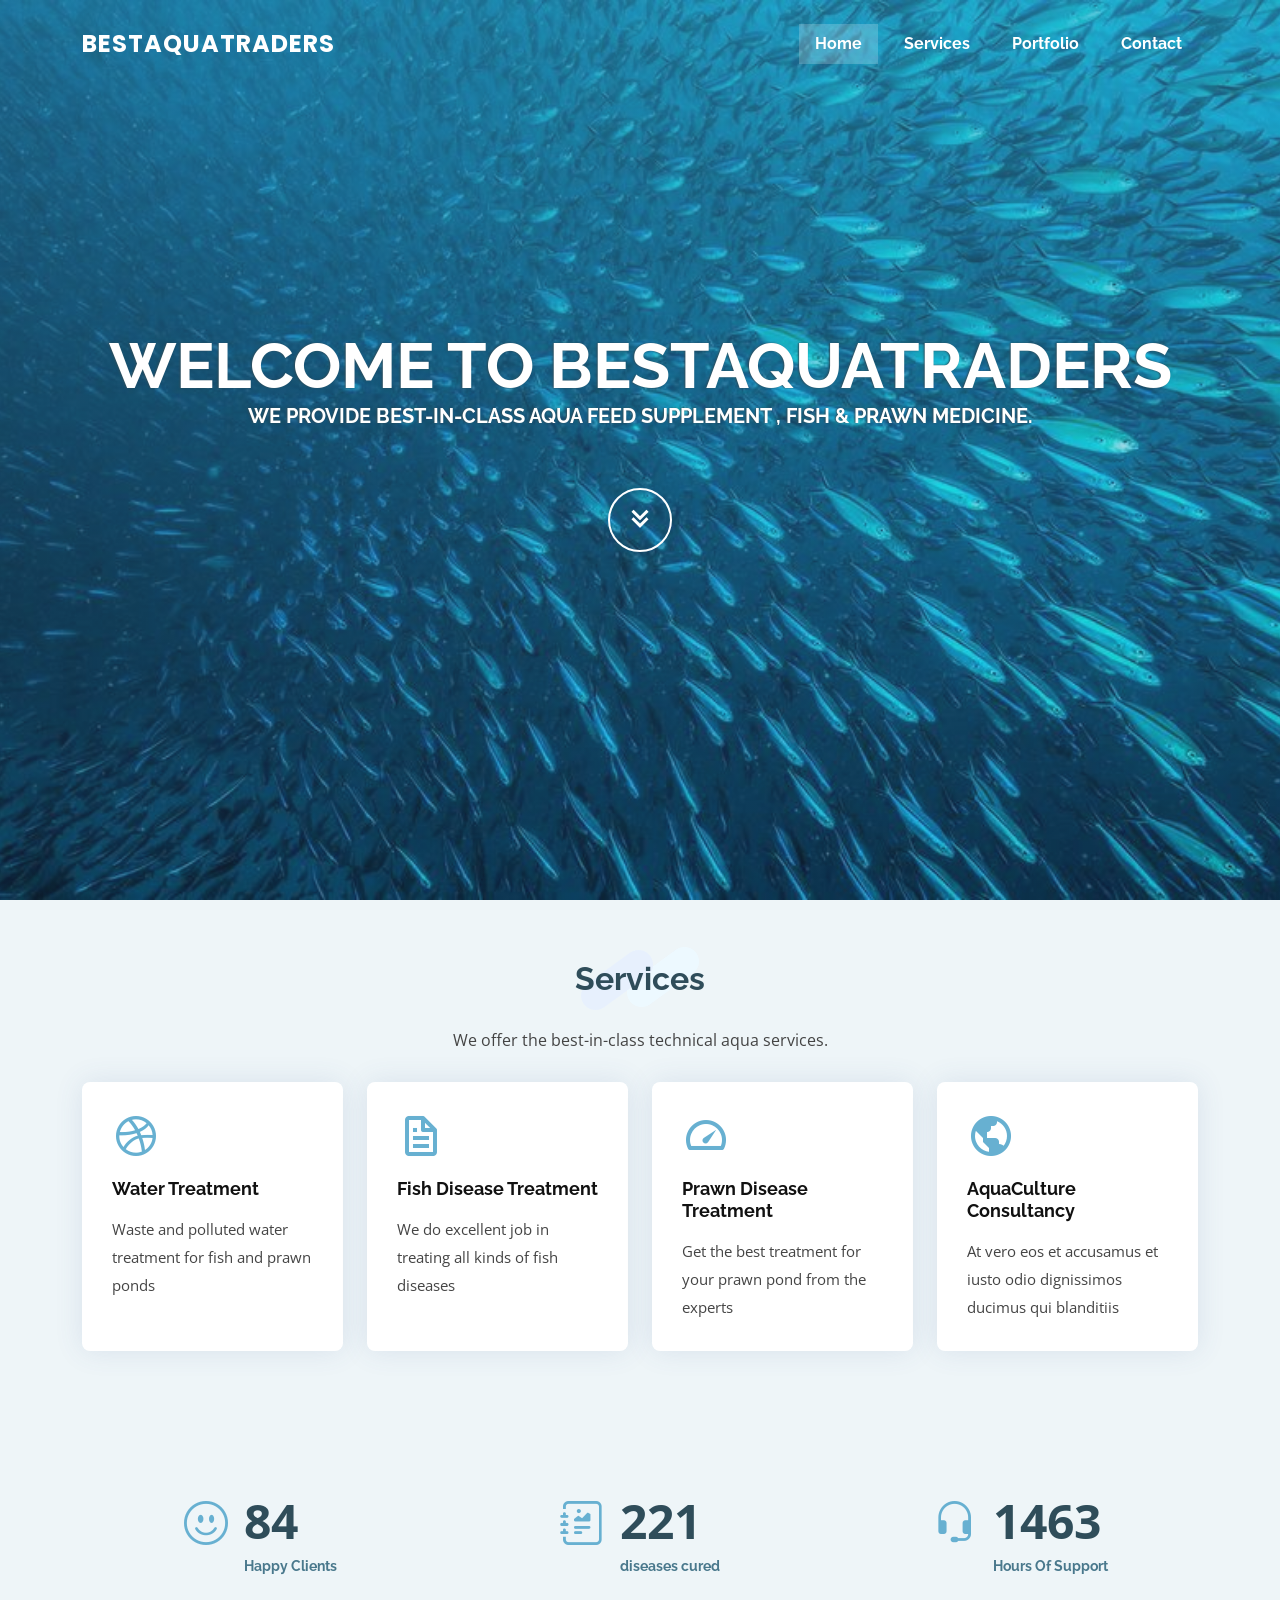
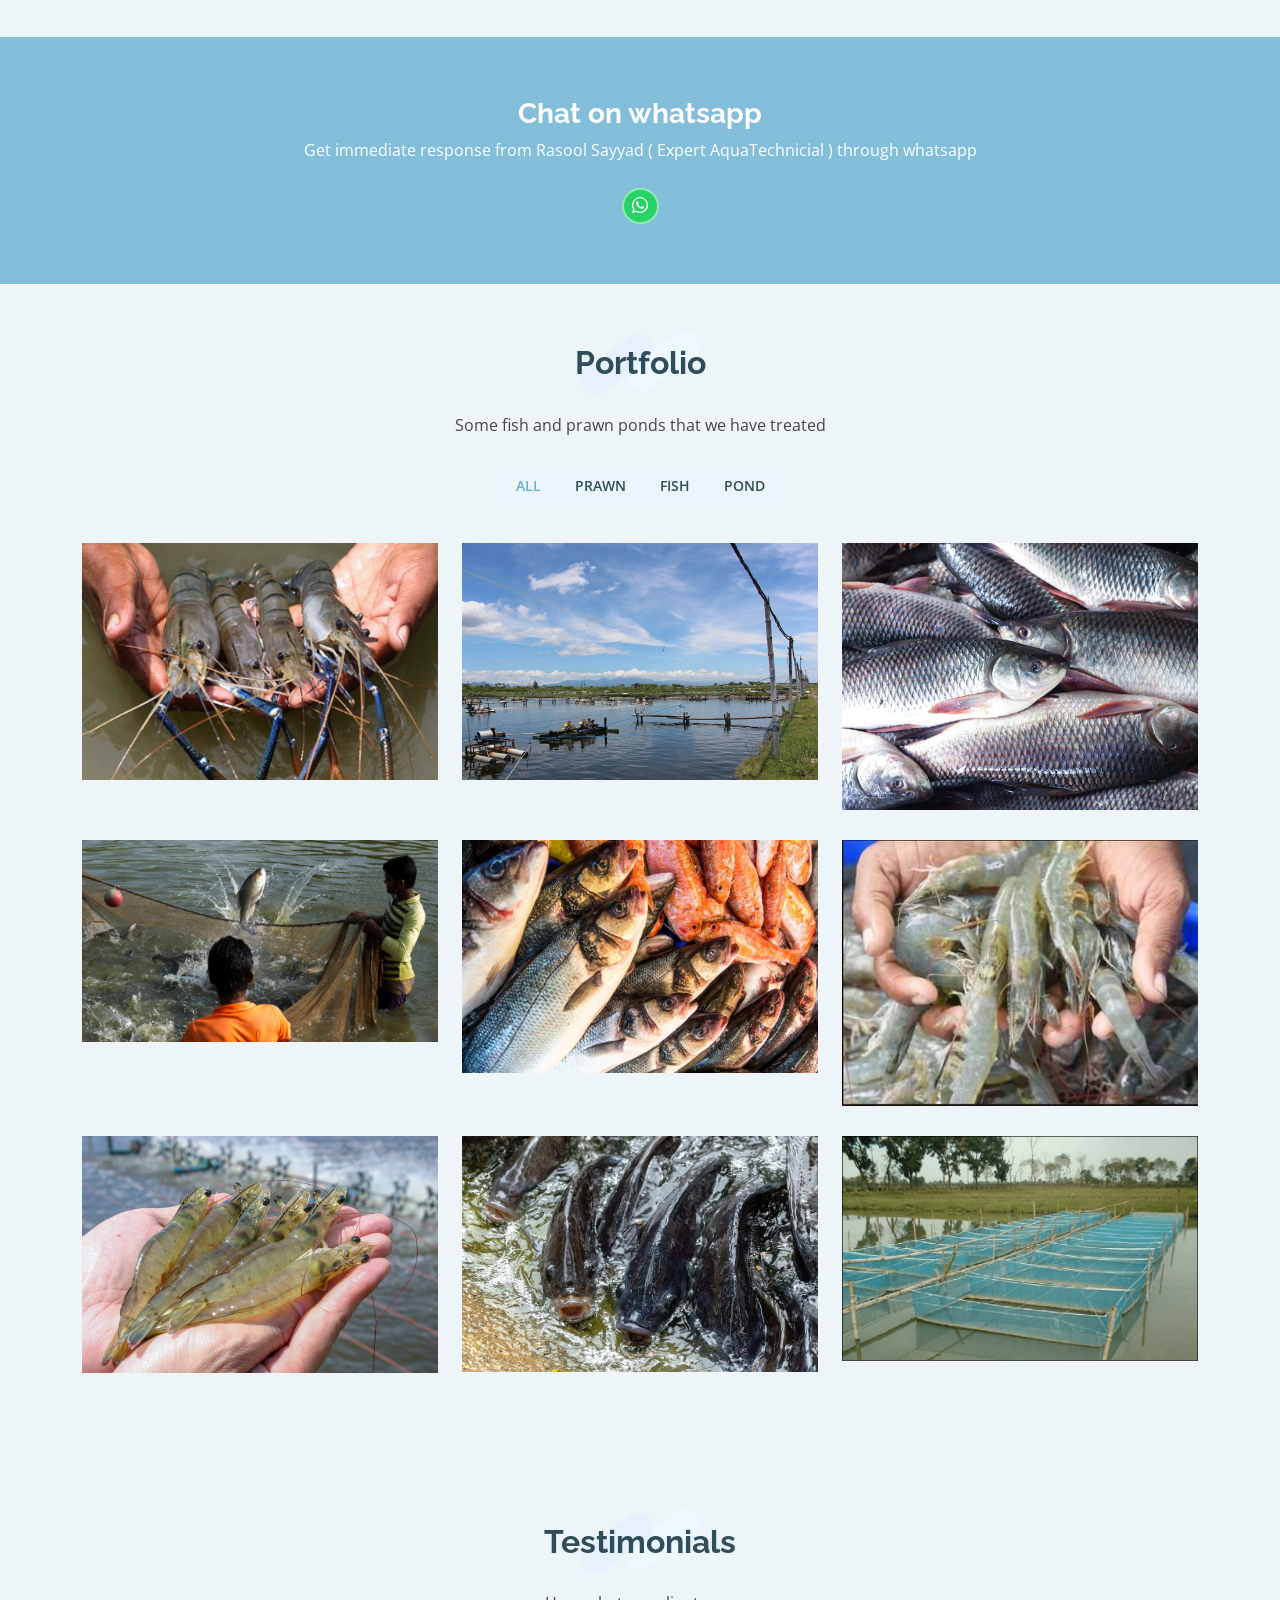
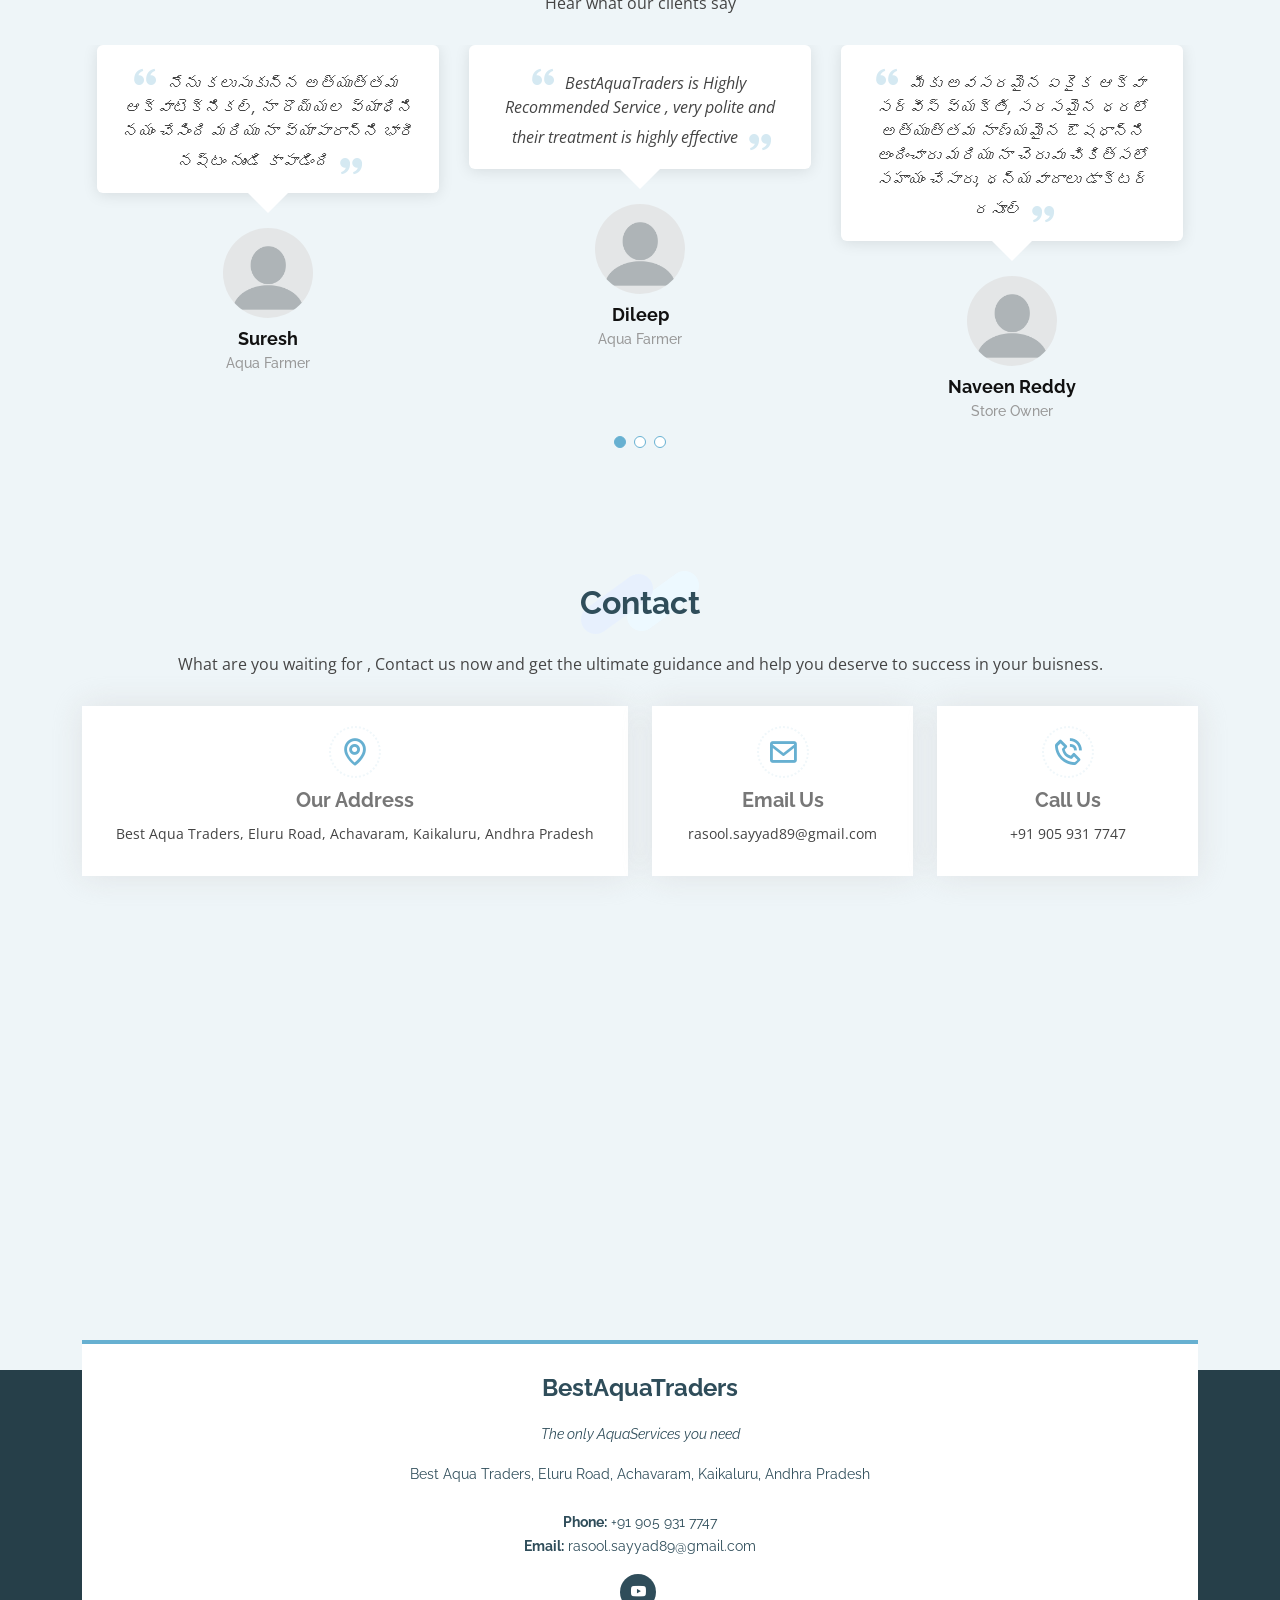
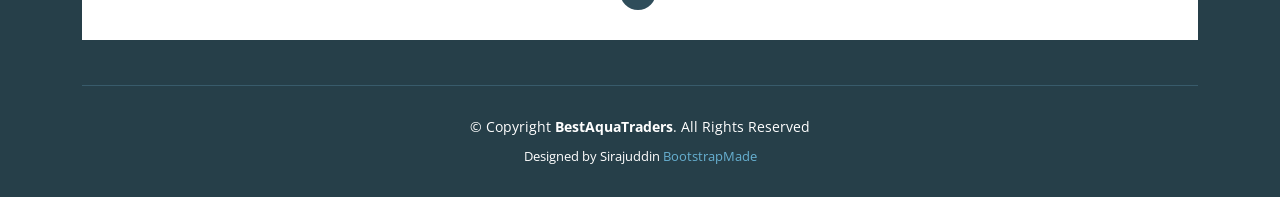
<file: index.html>
<!DOCTYPE html>
<html lang="en">

<head>
  <meta charset="utf-8">
  <meta content="width=device-width, initial-scale=1.0" name="viewport">

  <title>BestAquaTraders</title>
  <meta content="" name="description">
  <meta content="" name="keywords">

  <!-- Favicons -->
  <link href="assets/img/favicon.png" rel="icon">
  <link href="assets/img/apple-touch-icon.png" rel="apple-touch-icon">

  <!-- Google Fonts -->
  <link href="https://fonts.googleapis.com/css?family=Open+Sans:300,300i,400,400i,600,600i,700,700i|Raleway:300,300i,400,400i,500,500i,600,600i,700,700i|Poppins:300,300i,400,400i,500,500i,600,600i,700,700i" rel="stylesheet">

  <!-- Vendor CSS Files -->
  <link href="assets/vendor/aos/aos.css" rel="stylesheet">
  <link href="assets/vendor/bootstrap/css/bootstrap.min.css" rel="stylesheet">
  <link href="assets/vendor/bootstrap-icons/bootstrap-icons.css" rel="stylesheet">
  <link href="assets/vendor/boxicons/css/boxicons.min.css" rel="stylesheet">
  <link href="assets/vendor/glightbox/css/glightbox.min.css" rel="stylesheet">
  <link href="assets/vendor/swiper/swiper-bundle.min.css" rel="stylesheet">

  <!-- Template Main CSS File -->
  <link href="assets/css/style.css" rel="stylesheet">

  <!-- =======================================================
  * Template Name: Squadfree - v4.7.0
  * Template URL: https://bootstrapmade.com/squadfree-free-bootstrap-template-creative/
  * Author: BootstrapMade.com
  * License: https://bootstrapmade.com/license/
  ======================================================== -->
</head>

<body>

  <!-- ======= Header ======= -->
  <header id="header" class="fixed-top header-transparent">
    <div class="container d-flex align-items-center justify-content-between">

      <div class="logo">
        <h1 class="text-light"><a href="index.html"><span>BestAquaTraders</span></a></h1>
        <!-- Uncomment below if you prefer to use an image logo -->
        <!-- <a href="index.html"><img src="assets/img/logo.png" alt="" class="img-fluid"></a>-->
      </div>

      <nav id="navbar" class="navbar">
        <ul>
          <li><a class="nav-link scrollto active" href="#hero">Home</a></li>
          <li><a class="nav-link scrollto" href="#services">Services</a></li>
          <li><a class="nav-link scrollto" href="#portfolio">Portfolio</a></li>
          <li><a class="nav-link scrollto" href="#contact">Contact</a></li>
        </ul>
        <i class="bi bi-list mobile-nav-toggle"></i>
      </nav><!-- .navbar -->

    </div>
  </header><!-- End Header -->

  <!-- ======= Hero Section ======= -->
  <section id="hero">
    <div class="hero-container" data-aos="fade-up">
      <h1>Welcome to BestAquaTraders</h1>
      <h2>We provide best-in-class Aqua Feed Supplement , FISH & PRAWN Medicine.</h2>
      <a href="#services" class="btn-get-started scrollto"><i class="bx bx-chevrons-down"></i></a>
    </div>
  </section><!-- End Hero -->

  <main id="main">

    <!-- ======= About Section ======= -->
    <!-- <section id="about" class="about">
      <div class="container">

        <div class="row no-gutters">
          <div class="content col-xl-5 d-flex align-items-stretch" data-aos="fade-up">
            <div class="content">
              <h3>Voluptatem dignissimos provident quasi</h3>
              <p>
                Lorem ipsum dolor sit amet, consectetur adipiscing elit, sed do eiusmod tempor incididunt ut labore et dolore magna aliqua. Duis aute irure dolor in reprehenderit
              </p>
              <a href="#" class="about-btn">About us <i class="bx bx-chevron-right"></i></a>
            </div>
          </div>
          <div class="col-xl-7 d-flex align-items-stretch">
            <div class="icon-boxes d-flex flex-column justify-content-center">
              <div class="row">
                <div class="col-md-6 icon-box" data-aos="fade-up" data-aos-delay="100">
                  <i class="bx bx-receipt"></i>
                  <h4>Corporis voluptates sit</h4>
                  <p>Consequuntur sunt aut quasi enim aliquam quae harum pariatur laboris nisi ut aliquip</p>
                </div>
                <div class="col-md-6 icon-box" data-aos="fade-up" data-aos-delay="200">
                  <i class="bx bx-cube-alt"></i>
                  <h4>Ullamco laboris nisi</h4>
                  <p>Excepteur sint occaecat cupidatat non proident, sunt in culpa qui officia deserunt</p>
                </div>
                <div class="col-md-6 icon-box" data-aos="fade-up" data-aos-delay="300">
                  <i class="bx bx-images"></i>
                  <h4>Labore consequatur</h4>
                  <p>Aut suscipit aut cum nemo deleniti aut omnis. Doloribus ut maiores omnis facere</p>
                </div>
                <div class="col-md-6 icon-box" data-aos="fade-up" data-aos-delay="400">
                  <i class="bx bx-shield"></i>
                  <h4>Beatae veritatis</h4>
                  <p>Expedita veritatis consequuntur nihil tempore laudantium vitae denat pacta</p>
                </div>
              </div>
            </div>
          </div>
        </div>

      </div>
    </section> -->
    <!-- End About Section -->

    <!-- ======= Services Section ======= -->
    <section id="services" class="services">
      <div class="container">

        <div class="section-title" data-aos="fade-in" data-aos-delay="100">
          <h2>Services</h2>
          <p> We offer the best-in-class technical aqua services.</p>
        </div>

        <div class="row">
          <div class="col-md-6 col-lg-3 d-flex align-items-stretch mb-5 mb-lg-0">
            <div class="icon-box" data-aos="fade-up">
              <div class="icon"><i class="bx bxl-dribbble"></i></div>
              <h4 class="title"><a href="">Water Treatment</a></h4>
              <p class="description">Waste and polluted water treatment for fish and prawn ponds</p>
            </div>
          </div>

          <div class="col-md-6 col-lg-3 d-flex align-items-stretch mb-5 mb-lg-0">
            <div class="icon-box" data-aos="fade-up" data-aos-delay="100">
              <div class="icon"><i class="bx bx-file"></i></div>
              <h4 class="title"><a href="">Fish Disease Treatment</a></h4>
              <p class="description">We do excellent job in treating all kinds of fish diseases</p>
            </div>
          </div>

          <div class="col-md-6 col-lg-3 d-flex align-items-stretch mb-5 mb-lg-0">
            <div class="icon-box" data-aos="fade-up" data-aos-delay="200">
              <div class="icon"><i class="bx bx-tachometer"></i></div>
              <h4 class="title"><a href="">Prawn Disease Treatment</a></h4>
              <p class="description">Get the best treatment for your prawn pond from the experts</p>
            </div>
          </div>

          <div class="col-md-6 col-lg-3 d-flex align-items-stretch mb-5 mb-lg-0">
            <div class="icon-box" data-aos="fade-up" data-aos-delay="300">
              <div class="icon"><i class="bx bx-world"></i></div>
              <h4 class="title"><a href="">AquaCulture Consultancy</a></h4>
              <p class="description">At vero eos et accusamus et iusto odio dignissimos ducimus qui blanditiis</p>
            </div>
          </div>

        </div>

      </div>
    </section><!-- End Services Section -->

    <!-- ======= Counts Section ======= -->
    <section id="counts" class="counts  section-bg">
      <div class="container">

        <div class="row no-gutters">

          <div class="col-lg-4 col-md-6 d-md-flex align-items-md-stretch">
            <div class="count-box">
              <i class="bi bi-emoji-smile"></i>
              <span data-purecounter-start="0" data-purecounter-end="84" data-purecounter-duration="1" class="purecounter"></span>
              <p><strong>Happy Clients</strong></p>
            </div>
          </div>

          <div class="col-lg-4 col-md-6 d-md-flex align-items-md-stretch">
            <div class="count-box">
              <i class="bi bi-journal-richtext"></i>
              <span data-purecounter-start="0" data-purecounter-end="221" data-purecounter-duration="1" class="purecounter"></span>
              <p><strong>diseases cured</strong></p>
            </div>
          </div>

          <div class="col-lg-4 col-md-6 d-md-flex align-items-md-stretch">
            <div class="count-box">
              <i class="bi bi-headset"></i>
              <span data-purecounter-start="0" data-purecounter-end="1463" data-purecounter-duration="1" class="purecounter"></span>
              <p><strong>Hours Of Support</strong></p>
            </div>
          </div>

        </div>

      </div>
    </section><!-- End Counts Section -->

    <!-- ======= Cta Section ======= -->
    <section id="cta" class="cta">
      <div class="container" data-aos="zoom-in">

        <div class="text-center">
          <h3>Chat on whatsapp</h3>
          <p>Get immediate response from Rasool Sayyad ( Expert AquaTechnicial ) through whatsapp</p>
          <a class="cta-btn bi bi-whatsapp" href="https://api.whatsapp.com/send?phone=+919059317747&text=Hi! I need to consult you about my pond."></a>
        </div>

      </div>
    </section>
    <!-- End Cta Section -->

    <!-- ======= Portfolio Section ======= -->
    <section id="portfolio" class="portfolio">
      <div class="container">

        <div class="section-title" data-aos="fade-in" data-aos-delay="100">
          <h2>Portfolio</h2>
          <p>Some fish and prawn ponds that we have treated</p>
        </div>

        <div class="row" data-aos="fade-in">
          <div class="col-lg-12 d-flex justify-content-center">
            <ul id="portfolio-flters">
              <li data-filter="*" class="filter-active">All</li>
              <li data-filter=".filter-app">Prawn</li>
              <li data-filter=".filter-card">Fish</li>
              <li data-filter=".filter-web">Pond</li>
            </ul>
          </div>
        </div>

        <div class="row portfolio-container" data-aos="fade-up">

          <div class="col-lg-4 col-md-6 portfolio-item filter-app">
            <div class="portfolio-wrap">
              <img src="assets/img/portfolio/prawn1.jpg" class="img-fluid" alt="">
              <div class="portfolio-links">
                <a href="assets/img/portfolio/prawn1.jpg" data-gallery="portfolioGallery" class="portfolio-lightbox" ><i class="bx bx-plus"></i></a>
              </div>
            </div>
          </div>

          <div class="col-lg-4 col-md-6 portfolio-item filter-web">
            <div class="portfolio-wrap">
              <img src="assets/img/portfolio/pond1.jpg" class="img-fluid" alt="">
              <div class="portfolio-links">
                <a href="assets/img/portfolio/pond1.jpg" data-gallery="portfolioGallery" class="portfolio-lightbox" ><i class="bx bx-plus"></i></a>
              </div>
            </div>
          </div>


          <div class="col-lg-4 col-md-6 portfolio-item filter-card">
            <div class="portfolio-wrap">
              <img src="assets/img/portfolio/fish1.jpeg" class="img-fluid" alt="">
               <div class="portfolio-links">
                <a href="assets/img/portfolio/fish1.jpeg" data-gallery="portfolioGallery" class="portfolio-lightbox" ><i class="bx bx-plus"></i></a>
              </div>
            </div>
          </div>

         

          <div class="col-lg-4 col-md-6 portfolio-item filter-web">
            <div class="portfolio-wrap">
              <img src="assets/img/portfolio/pond2.jpg" class="img-fluid" alt="">
              <div class="portfolio-links">
                <a href="assets/img/portfolio/pond2.jpg" data-gallery="portfolioGallery" class="portfolio-lightbox" ><i class="bx bx-plus"></i></a>
              </div>
            </div>
          </div>


          <div class="col-lg-4 col-md-6 portfolio-item filter-card">
            <div class="portfolio-wrap">
              <img src="assets/img/portfolio/fish2.jpg" class="img-fluid" alt="">
               <div class="portfolio-links">
                <a href="assets/img/portfolio/fish2.jpg" data-gallery="portfolioGallery" class="portfolio-lightbox" ><i class="bx bx-plus"></i></a>
              </div>
            </div>
          </div>

          <div class="col-lg-4 col-md-6 portfolio-item filter-app">
            <div class="portfolio-wrap">
              <img src="assets/img/portfolio/prawn2.jpg" class="img-fluid" alt="">
              <div class="portfolio-links">
                <a href="assets/img/portfolio/prawn2.jpg" data-gallery="portfolioGallery" class="portfolio-lightbox" ><i class="bx bx-plus"></i></a>
              </div>
            </div>
          </div>

          <div class="col-lg-4 col-md-6 portfolio-item filter-app">
            <div class="portfolio-wrap">
              <img src="assets/img/portfolio/prawn3.jpg" class="img-fluid" alt="">
              <div class="portfolio-links">
                <a href="assets/img/portfolio/prawn3.jpg" data-gallery="portfolioGallery" class="portfolio-lightbox" ><i class="bx bx-plus"></i></a>
              </div>
            </div>
          </div>

          <div class="col-lg-4 col-md-6 portfolio-item filter-card">
            <div class="portfolio-wrap">
              <img src="assets/img/portfolio/fish3.jpg" class="img-fluid" alt="">
               <div class="portfolio-links">
                <a href="assets/img/portfolio/fish3.jpg" data-gallery="portfolioGallery" class="portfolio-lightbox" ><i class="bx bx-plus"></i></a>
              </div>
            </div>
          </div>

          <div class="col-lg-4 col-md-6 portfolio-item filter-web">
            <div class="portfolio-wrap">
              <img src="assets/img/portfolio/pond3.png" class="img-fluid" alt="">
              <div class="portfolio-links">
                <a href="assets/img/portfolio/pond3.png" data-gallery="portfolioGallery" class="portfolio-lightbox" ><i class="bx bx-plus"></i></a>
              </div>
            </div>
          </div>


      

         

      </div>
    </section><!-- End Portfolio Section -->

    <!-- ======= Testimonials Section ======= -->
    <section id="testimonials" class="testimonials section-bg">
      <div class="container">

        <div class="section-title" data-aos="fade-in" data-aos-delay="100">
          <h2>Testimonials</h2>
          <p>Hear what our clients say</p>
        </div>

        <div class="testimonials-slider swiper" data-aos="fade-up" data-aos-delay="100">
          <div class="swiper-wrapper">

            <div class="swiper-slide">
              <div class="testimonial-item">
                <p>
                  <i class="bx bxs-quote-alt-left quote-icon-left"></i>
                  నేను కలుసుకున్న అత్యుత్తమ ఆక్వాటెక్నికల్, నా రొయ్యల వ్యాధిని నయం చేసింది మరియు నా వ్యాపారాన్ని భారీ నష్టం నుండి కాపాడింది
                  <i class="bx bxs-quote-alt-right quote-icon-right"></i>
                </p>
                <img src="assets/img/testimonials/profile.png" class="testimonial-img" alt="">
                <h3>Suresh</h3>
                <h4>Aqua Farmer</h4>
              </div>
            </div><!-- End testimonial item -->

            <div class="swiper-slide">
              <div class="testimonial-item">
                <p>
                  <i class="bx bxs-quote-alt-left quote-icon-left"></i>
                   BestAquaTraders is Highly Recommended Service , very polite and their treatment is highly effective
                  <i class="bx bxs-quote-alt-right quote-icon-right"></i>
                </p>
                <img src="assets/img/testimonials/profile.png" class="testimonial-img" alt="">
                <h3>Dileep</h3>
                <h4>Aqua Farmer</h4>
              </div>
            </div><!-- End testimonial item -->

            <div class="swiper-slide">
              <div class="testimonial-item">
                <p>
                  <i class="bx bxs-quote-alt-left quote-icon-left"></i>
                  <!-- The only aqua service person you need , provded best quality medicine at affordable price and helped in treatment of my pond , Thank you doctor Rasool -->
                  మీకు అవసరమైన ఏకైక ఆక్వా సర్వీస్ వ్యక్తి, సరసమైన ధరలో అత్యుత్తమ నాణ్యమైన ఔషధాన్ని అందించారు మరియు నా చెరువు చికిత్సలో సహాయం చేసారు, ధన్యవాదాలు డాక్టర్ రసూల్
                  <i class="bx bxs-quote-alt-right quote-icon-right"></i>
                </p>
                <img src="assets/img/testimonials/profile.png" class="testimonial-img" alt="">
                <h3>Naveen Reddy</h3>
                <h4>Store Owner</h4>
              </div>
            </div><!-- End testimonial item -->

          </div>
          <div class="swiper-pagination"></div>
        </div>

      </div>
    </section><!-- End Testimonials Section -->

    <!-- ======= Contact Section ======= -->
    <section id="contact" class="contact section-bg">
      <div class="container" data-aos="fade-up">

        <div class="section-title">
          <h2>Contact</h2>
          <p>What are you waiting for , Contact us now and get the ultimate guidance and help you deserve to success in your buisness.</p>
        </div>

        <div class="row">
          <div class="col-lg-6">
            <div class="info-box mb-4">
              <i class="bx bx-map"></i>
              <h3>Our Address</h3>
              <p>Best Aqua Traders, Eluru Road, Achavaram, Kaikaluru, Andhra Pradesh</p>
            </div>
          </div>

          <div class="col-lg-3 col-md-6">
            <div class="info-box  mb-4">
              <i class="bx bx-envelope"></i>
              <h3>Email Us</h3>
              <p>rasool.sayyad89@gmail.com</p>
            </div>
          </div>

          <div class="col-lg-3 col-md-6">
            <div class="info-box  mb-4">
              <i class="bx bx-phone-call"></i>
              <h3>Call Us</h3>
              <p>+91 905 931 7747</p>
            </div>
          </div>

        </div>

        <div class="row">

          <div class=" ">
            <iframe class="mb-4 mb-lg-0" src="https://www.google.com/maps/embed?pb=!1m18!1m12!1m3!1d3824.5599356386824!2d81.2016065!3d16.548299699999998!2m3!1f0!2f0!3f0!3m2!1i1024!2i768!4f13.1!3m3!1m2!1s0x3a363d07e35ae069%3A0x9f8d3ab307f48111!2sBest%20Aqua%20Traders!5e0!3m2!1sen!2sin!4v1657360615856!5m2!1sen!2sin" frameborder="0" style="border:0; width: 100%; height: 384px;" allowfullscreen></iframe>
          </div>

          <!-- <div class="col-lg-6">
            <form action="forms/contact.php" method="post" role="form" class="php-email-form">
              <div class="row">
                <div class="col-md-6 form-group">
                  <input type="text" name="name" class="form-control" id="name" placeholder="Your Name" required>
                </div>
                <div class="col-md-6 form-group mt-3 mt-md-0">
                  <input type="email" class="form-control" name="email" id="email" placeholder="Your Email" required>
                </div>
              </div>
              <div class="form-group mt-3">
                <input type="text" class="form-control" name="subject" id="subject" placeholder="Subject" required>
              </div>
              <div class="form-group mt-3">
                <textarea class="form-control" name="message" rows="5" placeholder="Message" required></textarea>
              </div>
              <div class="my-3">
                <div class="loading">Loading</div>
                <div class="error-message"></div>
                <div class="sent-message">Your message has been sent. Thank you!</div>
              </div>
              <div class="text-center"><button type="submit">Send Message</button></div>
            </form>
          </div> -->

        </div>

      </div>
    </section><!-- End Contact Section -->

  </main><!-- End #main -->

  <!-- ======= Footer ======= -->
  <footer id="footer">
    <div class="footer-top">
      <div class="container">
        <div class="row">

          <div class="">
            <div class="footer-info">
              <h3>BestAquaTraders</h3>
              <p class="pb-3"><em>The only AquaServices you need</em></p>
              <p>
                Best Aqua Traders, Eluru Road, Achavaram, Kaikaluru, Andhra Pradesh<br><br>
                <strong>Phone:</strong> +91 905 931 7747<br>
                <strong>Email:</strong> rasool.sayyad89@gmail.com<br>
              </p>
              <div class="social-links mt-3">
                <!-- <a href="#" class="facebook"><i class="bx bxl-facebook"></i></a>
                <a href="#" class="instagram"><i class="bx bxl-instagram"></i></a> -->
                <a href="https://www.youtube.com/channel/UCDkDCZYd1OQaG6LNwxx-jHQ" class="youtube"><i class="bx bxl-youtube"></i></a>
              </div>
            </div>
          </div>

          <!-- <div class="col-lg-2 col-md-6 footer-links">
            <h4>Useful Links</h4>
            <ul>
              <li><i class="bx bx-chevron-right"></i> <a href="#">Home</a></li>
              <li><i class="bx bx-chevron-right"></i> <a href="#">About us</a></li>
              <li><i class="bx bx-chevron-right"></i> <a href="#">Services</a></li>
              <li><i class="bx bx-chevron-right"></i> <a href="#">Terms of service</a></li>
              <li><i class="bx bx-chevron-right"></i> <a href="#">Privacy policy</a></li>
            </ul>
          </div>

          <div class="col-lg-2 col-md-6 footer-links">
            <h4>Our Services</h4>
            <ul>
              <li><i class="bx bx-chevron-right"></i> <a href="#">Web Design</a></li>
              <li><i class="bx bx-chevron-right"></i> <a href="#">Web Development</a></li>
              <li><i class="bx bx-chevron-right"></i> <a href="#">Product Management</a></li>
              <li><i class="bx bx-chevron-right"></i> <a href="#">Marketing</a></li>
              <li><i class="bx bx-chevron-right"></i> <a href="#">Graphic Design</a></li>
            </ul>
          </div>

          <div class="col-lg-4 col-md-6 footer-newsletter">
            <h4>Our Newsletter</h4>
            <p>Tamen quem nulla quae legam multos aute sint culpa legam noster magna</p>
            <form action="" method="post">
              <input type="email" name="email"><input type="submit" value="Subscribe">
            </form>

          </div> -->

        </div>
      </div>
    </div>

    <div class="container">
      <div class="copyright">
        &copy; Copyright <strong><span>BestAquaTraders</span></strong>. All Rights Reserved
      </div>
      <div class="credits">
        <!-- All the links in the footer should remain intact. -->
        <!-- You can delete the links only if you purchased the pro version. -->
        <!-- Licensing information: https://bootstrapmade.com/license/ -->
        <!-- Purchase the pro version with working PHP/AJAX contact form: https://bootstrapmade.com/squadfree-free-bootstrap-template-creative/ -->
        Designed by Sirajuddin <a href="https://bootstrapmade.com/">BootstrapMade</a>
      </div>
    </div>
  </footer><!-- End Footer -->

  <a href="#" class="back-to-top d-flex align-items-center justify-content-center"><i class="bi bi-arrow-up-short"></i></a>

  <!-- Vendor JS Files -->
  <script src="assets/vendor/purecounter/purecounter.js"></script>
  <script src="assets/vendor/aos/aos.js"></script>
  <script src="assets/vendor/bootstrap/js/bootstrap.bundle.min.js"></script>
  <script src="assets/vendor/glightbox/js/glightbox.min.js"></script>
  <script src="assets/vendor/isotope-layout/isotope.pkgd.min.js"></script>
  <script src="assets/vendor/swiper/swiper-bundle.min.js"></script>
  <script src="assets/vendor/php-email-form/validate.js"></script>

  <!-- Template Main JS File -->
  <script src="assets/js/main.js"></script>

</body>

</html>
</file>
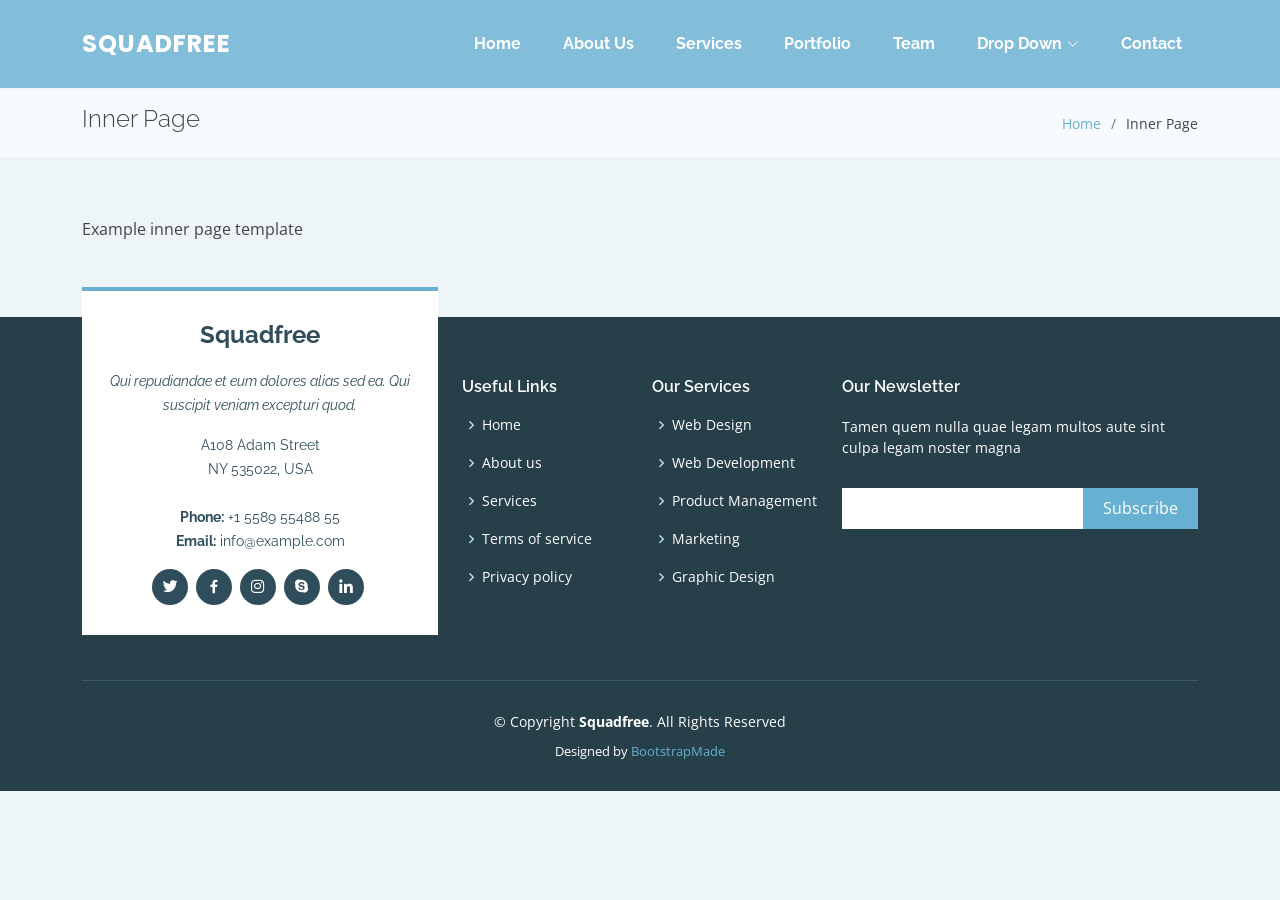
<file: inner-page.html>
<!DOCTYPE html>
<html lang="en">

<head>
  <meta charset="utf-8">
  <meta content="width=device-width, initial-scale=1.0" name="viewport">

  <title>Inner Page - Squadfree Bootstrap Template</title>
  <meta content="" name="description">
  <meta content="" name="keywords">

  <!-- Favicons -->
  <link href="assets/img/favicon.png" rel="icon">
  <link href="assets/img/apple-touch-icon.png" rel="apple-touch-icon">

  <!-- Google Fonts -->
  <link href="https://fonts.googleapis.com/css?family=Open+Sans:300,300i,400,400i,600,600i,700,700i|Raleway:300,300i,400,400i,500,500i,600,600i,700,700i|Poppins:300,300i,400,400i,500,500i,600,600i,700,700i" rel="stylesheet">

  <!-- Vendor CSS Files -->
  <link href="assets/vendor/aos/aos.css" rel="stylesheet">
  <link href="assets/vendor/bootstrap/css/bootstrap.min.css" rel="stylesheet">
  <link href="assets/vendor/bootstrap-icons/bootstrap-icons.css" rel="stylesheet">
  <link href="assets/vendor/boxicons/css/boxicons.min.css" rel="stylesheet">
  <link href="assets/vendor/glightbox/css/glightbox.min.css" rel="stylesheet">
  <link href="assets/vendor/swiper/swiper-bundle.min.css" rel="stylesheet">

  <!-- Template Main CSS File -->
  <link href="assets/css/style.css" rel="stylesheet">

  <!-- =======================================================
  * Template Name: Squadfree - v4.7.0
  * Template URL: https://bootstrapmade.com/squadfree-free-bootstrap-template-creative/
  * Author: BootstrapMade.com
  * License: https://bootstrapmade.com/license/
  ======================================================== -->
</head>

<body>

  <!-- ======= Header ======= -->
  <header id="header" class="fixed-top ">
    <div class="container d-flex align-items-center justify-content-between">

      <div class="logo">
        <h1 class="text-light"><a href="index.html"><span>Squadfree</span></a></h1>
        <!-- Uncomment below if you prefer to use an image logo -->
        <!-- <a href="index.html"><img src="assets/img/logo.png" alt="" class="img-fluid"></a>-->
      </div>

      <nav id="navbar" class="navbar">
        <ul>
          <li><a class="nav-link scrollto " href="#hero">Home</a></li>
          <li><a class="nav-link scrollto" href="#about">About Us</a></li>
          <li><a class="nav-link scrollto" href="#services">Services</a></li>
          <li><a class="nav-link scrollto" href="#portfolio">Portfolio</a></li>
          <li><a class="nav-link scrollto" href="#team">Team</a></li>
          <li class="dropdown"><a href="#"><span>Drop Down</span> <i class="bi bi-chevron-down"></i></a>
            <ul>
              <li><a href="#">Drop Down 1</a></li>
              <li class="dropdown"><a href="#"><span>Deep Drop Down</span> <i class="bi bi-chevron-right"></i></a>
                <ul>
                  <li><a href="#">Deep Drop Down 1</a></li>
                  <li><a href="#">Deep Drop Down 2</a></li>
                  <li><a href="#">Deep Drop Down 3</a></li>
                  <li><a href="#">Deep Drop Down 4</a></li>
                  <li><a href="#">Deep Drop Down 5</a></li>
                </ul>
              </li>
              <li><a href="#">Drop Down 2</a></li>
              <li><a href="#">Drop Down 3</a></li>
              <li><a href="#">Drop Down 4</a></li>
            </ul>
          </li>
          <li><a class="nav-link scrollto" href="#contact">Contact</a></li>
        </ul>
        <i class="bi bi-list mobile-nav-toggle"></i>
      </nav><!-- .navbar -->

    </div>
  </header><!-- End Header -->

  <main id="main">

    <!-- ======= Breadcrumbs Section ======= -->
    <section class="breadcrumbs">
      <div class="container">

        <div class="d-flex justify-content-between align-items-center">
          <h2>Inner Page</h2>
          <ol>
            <li><a href="index.html">Home</a></li>
            <li>Inner Page</li>
          </ol>
        </div>

      </div>
    </section><!-- End Breadcrumbs Section -->

    <section class="inner-page">
      <div class="container">
        <p>
          Example inner page template
        </p>
      </div>
    </section>

  </main><!-- End #main -->

  <!-- ======= Footer ======= -->
  <footer id="footer">
    <div class="footer-top">
      <div class="container">
        <div class="row">

          <div class="col-lg-4 col-md-6">
            <div class="footer-info">
              <h3>Squadfree</h3>
              <p class="pb-3"><em>Qui repudiandae et eum dolores alias sed ea. Qui suscipit veniam excepturi quod.</em></p>
              <p>
                A108 Adam Street <br>
                NY 535022, USA<br><br>
                <strong>Phone:</strong> +1 5589 55488 55<br>
                <strong>Email:</strong> info@example.com<br>
              </p>
              <div class="social-links mt-3">
                <a href="#" class="twitter"><i class="bx bxl-twitter"></i></a>
                <a href="#" class="facebook"><i class="bx bxl-facebook"></i></a>
                <a href="#" class="instagram"><i class="bx bxl-instagram"></i></a>
                <a href="#" class="google-plus"><i class="bx bxl-skype"></i></a>
                <a href="#" class="linkedin"><i class="bx bxl-linkedin"></i></a>
              </div>
            </div>
          </div>

          <div class="col-lg-2 col-md-6 footer-links">
            <h4>Useful Links</h4>
            <ul>
              <li><i class="bx bx-chevron-right"></i> <a href="#">Home</a></li>
              <li><i class="bx bx-chevron-right"></i> <a href="#">About us</a></li>
              <li><i class="bx bx-chevron-right"></i> <a href="#">Services</a></li>
              <li><i class="bx bx-chevron-right"></i> <a href="#">Terms of service</a></li>
              <li><i class="bx bx-chevron-right"></i> <a href="#">Privacy policy</a></li>
            </ul>
          </div>

          <div class="col-lg-2 col-md-6 footer-links">
            <h4>Our Services</h4>
            <ul>
              <li><i class="bx bx-chevron-right"></i> <a href="#">Web Design</a></li>
              <li><i class="bx bx-chevron-right"></i> <a href="#">Web Development</a></li>
              <li><i class="bx bx-chevron-right"></i> <a href="#">Product Management</a></li>
              <li><i class="bx bx-chevron-right"></i> <a href="#">Marketing</a></li>
              <li><i class="bx bx-chevron-right"></i> <a href="#">Graphic Design</a></li>
            </ul>
          </div>

          <div class="col-lg-4 col-md-6 footer-newsletter">
            <h4>Our Newsletter</h4>
            <p>Tamen quem nulla quae legam multos aute sint culpa legam noster magna</p>
            <form action="" method="post">
              <input type="email" name="email"><input type="submit" value="Subscribe">
            </form>

          </div>

        </div>
      </div>
    </div>

    <div class="container">
      <div class="copyright">
        &copy; Copyright <strong><span>Squadfree</span></strong>. All Rights Reserved
      </div>
      <div class="credits">
        <!-- All the links in the footer should remain intact. -->
        <!-- You can delete the links only if you purchased the pro version. -->
        <!-- Licensing information: https://bootstrapmade.com/license/ -->
        <!-- Purchase the pro version with working PHP/AJAX contact form: https://bootstrapmade.com/squadfree-free-bootstrap-template-creative/ -->
        Designed by <a href="https://bootstrapmade.com/">BootstrapMade</a>
      </div>
    </div>
  </footer><!-- End Footer -->

  <a href="#" class="back-to-top d-flex align-items-center justify-content-center"><i class="bi bi-arrow-up-short"></i></a>

  <!-- Vendor JS Files -->
  <script src="assets/vendor/purecounter/purecounter.js"></script>
  <script src="assets/vendor/aos/aos.js"></script>
  <script src="assets/vendor/bootstrap/js/bootstrap.bundle.min.js"></script>
  <script src="assets/vendor/glightbox/js/glightbox.min.js"></script>
  <script src="assets/vendor/isotope-layout/isotope.pkgd.min.js"></script>
  <script src="assets/vendor/swiper/swiper-bundle.min.js"></script>
  <script src="assets/vendor/php-email-form/validate.js"></script>

  <!-- Template Main JS File -->
  <script src="assets/js/main.js"></script>

</body>

</html>
</file>
<file: assets/css/style.css>
/**
* Template Name: Squadfree - v4.7.0
* Template URL: https://bootstrapmade.com/squadfree-free-bootstrap-template-creative/
* Author: BootstrapMade.com
* License: https://bootstrapmade.com/license/
*/

/*--------------------------------------------------------------
# General
--------------------------------------------------------------*/
body {
  font-family: "Open Sans", sans-serif;
  color: #444444;
  background-color: rgb(238, 245, 248);
}

a {
  text-decoration: none;
  color: #67b0d1;
}

a:hover {
  color: #8ec4dd;
  text-decoration: none;
}

h1, h2, h3, h4, h5, h6 {
  font-family: "Raleway", sans-serif;
}

#main {
  margin-top: 90px;
}

/*--------------------------------------------------------------
# Back to top button
--------------------------------------------------------------*/
.back-to-top {
  position: fixed;
  visibility: hidden;
  opacity: 0;
  right: 15px;
  bottom: 15px;
  z-index: 998;
  background: #67b0d1;
  width: 40px;
  height: 40px;
  border-radius: 50px;
  transition: all 0.4s;
}
.back-to-top i {
  font-size: 24px;
  color: #fff;
  line-height: 0;
}
.back-to-top:hover {
  background: #86c0da;
  color: #fff;
}
.back-to-top.active {
  visibility: visible;
  opacity: 1;
}

/*--------------------------------------------------------------
# Disable aos animation delay on mobile devices
--------------------------------------------------------------*/
@media screen and (max-width: 768px) {
  [data-aos-delay] {
    transition-delay: 0 !important;
  }
}
/*--------------------------------------------------------------
# Header
--------------------------------------------------------------*/
#header {
  transition: all 0.5s;
  z-index: 997;
  transition: all 0.5s;
  padding: 24px 0;
  background: rgba(103, 176, 209, 0.8);
}
#header.header-transparent {
  background: transparent;
}
#header.header-scrolled {
  background: rgba(55, 142, 181, 0.9);
  padding: 12px;
}
#header .logo h1 {
  font-size: 24px;
  margin: 0;
  line-height: 1;
  font-weight: 700;
  letter-spacing: 1px;
  font-family: "Poppins", sans-serif;
  text-transform: uppercase;
}
#header .logo h1 a, #header .logo h1 a:hover {
  color: #fff;
  text-decoration: none;
}
#header .logo img {
  padding: 0;
  margin: 0;
  max-height: 40px;
}
@media (max-width: 768px) {
  #header.header-scrolled {
    padding: 15px 0;
  }
}

/*--------------------------------------------------------------
# Navigation Menu
--------------------------------------------------------------*/
/**
* Desktop Navigation 
*/
.navbar {
  padding: 0;
}
.navbar ul {
  margin: 0;
  padding: 0;
  display: flex;
  list-style: none;
  align-items: center;
}
.navbar li {
  position: relative;
}
.navbar a, .navbar a:focus {
  display: flex;
  align-items: center;
  justify-content: space-between;
  padding: 8px 16px;
  margin-left: 10px;
  font-family: "Raleway", sans-serif;
  font-size: 16px;
  font-weight: 700;
  color: #fff;
  white-space: nowrap;
  transition: 0.3s;
}
.navbar a i, .navbar a:focus i {
  font-size: 12px;
  line-height: 0;
  margin-left: 5px;
}
.navbar a:hover, .navbar .active, .navbar .active:focus, .navbar li:hover > a {
  background: rgba(255, 255, 255, 0.2);
}
.navbar .dropdown ul {
  display: block;
  position: absolute;
  left: 10px;
  top: calc(100% + 30px);
  margin: 0;
  padding: 10px 0;
  z-index: 99;
  opacity: 0;
  visibility: hidden;
  background: #fff;
  box-shadow: 0px 0px 30px rgba(127, 137, 161, 0.25);
  transition: 0.3s;
}
.navbar .dropdown ul li {
  min-width: 200px;
}
.navbar .dropdown ul a {
  padding: 10px 20px;
  font-size: 15px;
  text-transform: none;
  font-weight: 600;
  color: #2f4d5a;
}
.navbar .dropdown ul a i {
  font-size: 12px;
}
.navbar .dropdown ul a:hover, .navbar .dropdown ul .active:hover, .navbar .dropdown ul li:hover > a {
  color: #67b0d1;
}
.navbar .dropdown:hover > ul {
  opacity: 1;
  top: 100%;
  visibility: visible;
}
.navbar .dropdown .dropdown ul {
  top: 0;
  left: calc(100% - 30px);
  visibility: hidden;
}
.navbar .dropdown .dropdown:hover > ul {
  opacity: 1;
  top: 0;
  left: 100%;
  visibility: visible;
}
@media (max-width: 1366px) {
  .navbar .dropdown .dropdown ul {
    left: -90%;
  }
  .navbar .dropdown .dropdown:hover > ul {
    left: -100%;
  }
}

/**
* Mobile Navigation 
*/
.mobile-nav-toggle {
  color: #fff;
  font-size: 28px;
  cursor: pointer;
  display: none;
  line-height: 0;
  transition: 0.5s;
}

@media (max-width: 991px) {
  .mobile-nav-toggle {
    display: block;
  }

  .navbar ul {
    display: none;
  }
}
.navbar-mobile {
  position: fixed;
  overflow: hidden;
  top: 0;
  right: 0;
  left: 0;
  bottom: 0;
  background: rgba(43, 111, 142, 0.9);
  transition: 0.3s;
}
.navbar-mobile .mobile-nav-toggle {
  position: absolute;
  top: 15px;
  right: 15px;
}
.navbar-mobile ul {
  display: block;
  position: absolute;
  top: 55px;
  right: 15px;
  bottom: 15px;
  left: 15px;
  padding: 10px 0;
  background-color: #fff;
  overflow-y: auto;
  transition: 0.3s;
}
.navbar-mobile a, .navbar-mobile a:focus {
  padding: 10px 20px;
  font-size: 15px;
  color: #2f4d5a;
}
.navbar-mobile a:hover, .navbar-mobile .active, .navbar-mobile li:hover > a {
  color: #67b0d1;
}
.navbar-mobile .getstarted, .navbar-mobile .getstarted:focus {
  margin: 15px;
}
.navbar-mobile .dropdown ul {
  position: static;
  display: none;
  margin: 10px 20px;
  padding: 10px 0;
  z-index: 99;
  opacity: 1;
  visibility: visible;
  background: #fff;
  box-shadow: 0px 0px 30px rgba(127, 137, 161, 0.25);
}
.navbar-mobile .dropdown ul li {
  min-width: 200px;
}
.navbar-mobile .dropdown ul a {
  padding: 10px 20px;
}
.navbar-mobile .dropdown ul a i {
  font-size: 12px;
}
.navbar-mobile .dropdown ul a:hover, .navbar-mobile .dropdown ul .active:hover, .navbar-mobile .dropdown ul li:hover > a {
  color: #67b0d1;
}
.navbar-mobile .dropdown > .dropdown-active {
  display: block;
}

/*--------------------------------------------------------------
# Hero Section
--------------------------------------------------------------*/
#hero {
  width: 100%;
  height: 100vh;
  background: linear-gradient(rgba(55, 142, 181, 0.5), rgba(55, 142, 181, 0.2)), url("../img/bat1.jpg") top center;
  background-size: cover;
  position: relative;
  margin-bottom: -90px;
}
#hero .hero-container {
  position: absolute;
  bottom: 0;
  top: 0;
  left: 0;
  right: 0;
  display: flex;
  justify-content: center;
  align-items: center;
  flex-direction: column;
  text-align: center;
}
#hero h1 {
  margin: 0 0 10px 0;
  font-size: 64px;
  font-weight: 700;
  line-height: 56px;
  text-transform: uppercase;
  color: #fff;
  text-shadow: -1px 0 2px #2f4d5a;
}
#hero h2 {
  color: #fff;
  margin-bottom: 50px;
  font-size: 20px;
  text-transform: uppercase;
  font-weight: 700;
  text-shadow: -1px 0 2px #2f4d5a;
}
#hero .btn-get-started {
  font-size: 36px;
  display: inline-block;
  padding: 4px 0;
  border-radius: 50px;
  transition: 0.3s ease-in-out;
  margin: 10px;
  width: 64px;
  height: 64px;
  text-align: center;
  border: 2px solid #fff;
  color: #fff;
}
#hero .btn-get-started:hover {
  padding-top: 8px;
  background: rgba(255, 255, 255, 0.15);
}
@media (min-width: 1024px) {
  #hero {
    background-attachment: fixed;
  }
}
@media (max-width: 768px) {
  #hero h1 {
    font-size: 28px;
    line-height: 36px;
  }
  #hero h2 {
    font-size: 18px;
    line-height: 24px;
    margin-bottom: 30px;
  }
}

/*--------------------------------------------------------------
# Sections General
--------------------------------------------------------------*/
section {
  padding: 60px 0;
  overflow: hidden;
}

.section-bg {
  /* background-color: #b1f5b2; */
}

.section-title {
  text-align: center;
  padding-bottom: 30px;
}
.section-title h2 {
  font-size: 32px;
  font-weight: bold;
  position: relative;
  margin-bottom: 30px;
  color: #2f4d5a;
  z-index: 2;
}
.section-title h2::after {
  content: "";
  position: absolute;
  left: 50%;
  top: 50%;
  transform: translate(-50%, -50%);
  width: 122px;
  height: 66px;
  background: url(../img/section-title-bg.png) no-repeat;
  z-index: -1;
}
.section-title p {
  margin-bottom: 0;
}

/*--------------------------------------------------------------
# Breadcrumbs
--------------------------------------------------------------*/
.breadcrumbs {
  padding: 15px 0;
  background-color: #f8fbfd;
  min-height: 40px;
}
.breadcrumbs h2 {
  font-size: 24px;
  font-weight: 300;
}
.breadcrumbs ol {
  display: flex;
  flex-wrap: wrap;
  list-style: none;
  padding: 0;
  margin: 0;
  font-size: 14px;
}
.breadcrumbs ol li + li {
  padding-left: 10px;
}
.breadcrumbs ol li + li::before {
  display: inline-block;
  padding-right: 10px;
  color: #6c757d;
  content: "/";
}
@media (max-width: 768px) {
  .breadcrumbs .d-flex {
    display: block !important;
  }
  .breadcrumbs ol {
    display: block;
  }
  .breadcrumbs ol li {
    display: inline-block;
  }
}

/*--------------------------------------------------------------
# About
--------------------------------------------------------------*/
.about {
  background: url("../img/about-bg.jpg") center center no-repeat;
  background-size: cover;
  padding: 60px 0;
  position: relative;
}
.about::before {
  content: "";
  position: absolute;
  left: 0;
  right: 0;
  top: 0;
  bottom: 0;
  background: rgba(255, 255, 255, 0.75);
  z-index: 9;
}
.about .container {
  position: relative;
  z-index: 10;
}
.about .content {
  padding: 30px 30px 30px 0;
}
.about .content h3 {
  font-weight: 700;
  font-size: 34px;
  color: #2f4d5a;
  margin-bottom: 30px;
}
.about .content p {
  margin-bottom: 30px;
}
.about .content .about-btn {
  display: inline-block;
  background: #67b0d1;
  padding: 6px 44px 8px 30px;
  color: #fff;
  border-radius: 50px;
  transition: 0.3s;
  position: relative;
}
.about .content .about-btn i {
  font-size: 18px;
  position: absolute;
  right: 18px;
  top: 9px;
}
.about .content .about-btn:hover {
  background: #7bbad7;
}
.about .icon-boxes .icon-box {
  margin-top: 30px;
}
.about .icon-boxes .icon-box i {
  font-size: 40px;
  color: #67b0d1;
  margin-bottom: 10px;
}
.about .icon-boxes .icon-box h4 {
  font-size: 20px;
  font-weight: 700;
  margin: 0 0 10px 0;
}
.about .icon-boxes .icon-box p {
  font-size: 15px;
  color: #848484;
}
@media (max-width: 1200px) {
  .about .content {
    padding-right: 0;
  }
}
@media (max-width: 768px) {
  .about {
    text-align: center;
  }
}

/*--------------------------------------------------------------
# Services
--------------------------------------------------------------*/
.services .icon-box {
  padding: 30px;
  position: relative;
  overflow: hidden;
  background: #fff;
  box-shadow: 0 0 29px 0 rgba(68, 88, 144, 0.12);
  transition: all 0.3s ease-in-out;
  border-radius: 8px;
  z-index: 1;
}
.services .icon-box::before {
  content: "";
  position: absolute;
  background: white;
  right: 0;
  left: 0;
  bottom: 0;
  top: 100%;
  transition: all 0.3s;
  z-index: -1;
}
.services .icon-box:hover::before {
  background: #67b0d1;
  top: 0;
  border-radius: 0px;
}
.services .icon {
  margin-bottom: 15px;
}
.services .icon i {
  font-size: 48px;
  line-height: 1;
  color: #67b0d1;
  transition: all 0.3s ease-in-out;
}
.services .title {
  font-weight: 700;
  margin-bottom: 15px;
  font-size: 18px;
}
.services .title a {
  color: #111;
}
.services .description {
  font-size: 15px;
  line-height: 28px;
  margin-bottom: 0;
}
.services .icon-box:hover .title a, .services .icon-box:hover .description {
  color: #fff;
}
.services .icon-box:hover .icon i {
  color: #fff;
}

/*--------------------------------------------------------------
# Counts
--------------------------------------------------------------*/
.counts {
  padding-bottom: 30px;
}
.counts .count-box {
  padding: 30px;
  margin: auto;
}
.counts .count-box i {
  display: block;
  font-size: 44px;
  color: #67b0d1;
  float: left;
  line-height: 0;
}
.counts .count-box span {
  font-size: 48px;
  line-height: 40px;
  display: block;
  font-weight: 700;
  color: #2f4d5a;
  margin-left: 60px;
}
.counts .count-box p {
  padding: 15px 0 0 0;
  margin: 0 0 0 60px;
  font-family: "Raleway", sans-serif;
  font-size: 14px;
  color: #49788c;
}
.counts .count-box a {
  font-weight: 600;
  display: block;
  margin-top: 20px;
  color: #49788c;
  font-size: 15px;
  font-family: "Poppins", sans-serif;
  transition: ease-in-out 0.3s;
}
.counts .count-box a:hover {
  color: #6e9fb4;
}

/*--------------------------------------------------------------
# Cta
--------------------------------------------------------------*/
.cta {
  background: linear-gradient(rgba(103, 176, 209, 0.8), rgba(103, 176, 209, 0.8)), url("../img/cta-bg.jpg") fixed center center;
  background-size: cover;
  padding: 60px 0;
}
.cta h3 {
  color: #fff;
  font-size: 28px;
  font-weight: 700;
}
.cta p {
  color: #fff;
}
.cta .cta-btn {
  font-family: "Raleway", sans-serif;
  text-transform: uppercase;
  font-weight: 500;
  font-size: 16px;
  letter-spacing: 1px;
  display: inline-block;
  padding: 4px 8px;
  border-radius: 40px;
  transition: 0.5s;
  margin-top: 10px;
  background-color: #25D366;
  border: 2px solid rgba(255, 255, 255, 0.5);
  color: #fff;
}
.cta .cta-btn:hover {
  background-color: #075E54;
  border-color: #fff;
}

/*--------------------------------------------------------------
# Portfolio
--------------------------------------------------------------*/
.portfolio .portfolio-item {
  margin-bottom: 30px;
}
.portfolio #portfolio-flters {
  padding: 0;
  margin: 0 auto 35px auto;
  list-style: none;
  text-align: center;
  background: #ecf5f9;
  border-radius: 50px;
  padding: 2px 15px;
}
.portfolio #portfolio-flters li {
  cursor: pointer;
  display: inline-block;
  padding: 10px 15px 8px 15px;
  font-size: 14px;
  font-weight: 600;
  line-height: 1;
  text-transform: uppercase;
  color: #2f4d5a;
  margin-bottom: 5px;
  transition: all 0.3s ease-in-out;
}
.portfolio #portfolio-flters li:hover, .portfolio #portfolio-flters li.filter-active {
  color: #67b0d1;
}
.portfolio #portfolio-flters li:last-child {
  margin-right: 0;
}
.portfolio .portfolio-wrap {
  transition: 0.3s;
  position: relative;
  overflow: hidden;
  z-index: 1;
}
.portfolio .portfolio-wrap::before {
  content: "";
  background: rgba(255, 255, 255, 0.5);
  position: absolute;
  left: 0;
  right: 0;
  top: 0;
  bottom: 0;
  transition: all ease-in-out 0.3s;
  z-index: 2;
  opacity: 0;
}
.portfolio .portfolio-wrap .portfolio-links {
  opacity: 1;
  left: 0;
  right: 0;
  bottom: -60px;
  z-index: 3;
  position: absolute;
  transition: all ease-in-out 0.3s;
  display: flex;
  justify-content: center;
}
.portfolio .portfolio-wrap .portfolio-links a {
  color: #fff;
  font-size: 28px;
  text-align: center;
  background: rgba(103, 176, 209, 0.75);
  transition: 0.3s;
  width: 50%;
}
.portfolio .portfolio-wrap .portfolio-links a:hover {
  background: rgba(103, 176, 209, 0.95);
}
.portfolio .portfolio-wrap .portfolio-links a + a {
  border-left: 1px solid #8ec4dd;
}
.portfolio .portfolio-wrap:hover::before {
  top: 0;
  left: 0;
  right: 0;
  bottom: 0;
  opacity: 1;
}
.portfolio .portfolio-wrap:hover .portfolio-links {
  opacity: 1;
  bottom: 0;
}

/*--------------------------------------------------------------
# Portfolio Details
--------------------------------------------------------------*/
.portfolio-details {
  padding-top: 40px;
}
.portfolio-details .portfolio-details-slider img {
  width: 100%;
}
.portfolio-details .portfolio-details-slider .swiper-pagination {
  margin-top: 20px;
  position: relative;
}
.portfolio-details .portfolio-details-slider .swiper-pagination .swiper-pagination-bullet {
  width: 12px;
  height: 12px;
  background-color: #fff;
  opacity: 1;
  border: 1px solid #67b0d1;
}
.portfolio-details .portfolio-details-slider .swiper-pagination .swiper-pagination-bullet-active {
  background-color: #67b0d1;
}
.portfolio-details .portfolio-info {
  padding: 30px;
  box-shadow: 0px 0 30px rgba(47, 77, 90, 0.08);
}
.portfolio-details .portfolio-info h3 {
  font-size: 22px;
  font-weight: 700;
  margin-bottom: 20px;
  padding-bottom: 20px;
  border-bottom: 1px solid #eee;
}
.portfolio-details .portfolio-info ul {
  list-style: none;
  padding: 0;
  font-size: 15px;
}
.portfolio-details .portfolio-info ul li + li {
  margin-top: 10px;
}
.portfolio-details .portfolio-description {
  padding-top: 30px;
}
.portfolio-details .portfolio-description h2 {
  font-size: 26px;
  font-weight: 700;
  margin-bottom: 20px;
}
.portfolio-details .portfolio-description p {
  padding: 0;
}

/*--------------------------------------------------------------
# Testimonials
--------------------------------------------------------------*/
.testimonials .testimonials-carousel, .testimonials .testimonials-slider {
  overflow: hidden;
}
.testimonials .testimonials-carousel, .testimonials .testimonials-slider {
  overflow: hidden;
}
.testimonials .testimonial-item {
  box-sizing: content-box;
  text-align: center;
  min-height: 320px;
}
.testimonials .testimonial-item .testimonial-img {
  width: 90px;
  border-radius: 50%;
  margin: 0 auto;
}
.testimonials .testimonial-item h3 {
  font-size: 18px;
  font-weight: bold;
  margin: 10px 0 5px 0;
  color: #111;
}
.testimonials .testimonial-item h4 {
  font-size: 14px;
  color: #999;
  margin: 0;
}
.testimonials .testimonial-item .quote-icon-left, .testimonials .testimonial-item .quote-icon-right {
  color: #d5e9f2;
  font-size: 26px;
}
.testimonials .testimonial-item .quote-icon-left {
  display: inline-block;
  left: -5px;
  position: relative;
}
.testimonials .testimonial-item .quote-icon-right {
  display: inline-block;
  right: -5px;
  position: relative;
  top: 10px;
}
.testimonials .testimonial-item p {
  font-style: italic;
  margin: 0 15px 15px 15px;
  padding: 20px;
  background: #fff;
  position: relative;
  margin-bottom: 35px;
  border-radius: 6px;
  box-shadow: 0px 2px 15px rgba(0, 0, 0, 0.1);
}
.testimonials .testimonial-item p::after {
  content: "";
  width: 0;
  height: 0;
  border-top: 20px solid #fff;
  border-right: 20px solid transparent;
  border-left: 20px solid transparent;
  position: absolute;
  bottom: -20px;
  left: calc(50% - 20px);
}
.testimonials .swiper-pagination {
  margin-top: 20px;
  position: relative;
}
.testimonials .swiper-pagination .swiper-pagination-bullet {
  width: 12px;
  height: 12px;
  background-color: #fff;
  opacity: 1;
  border: 1px solid #67b0d1;
}
.testimonials .swiper-pagination .swiper-pagination-bullet-active {
  background-color: #67b0d1;
}

/*--------------------------------------------------------------
# Team
--------------------------------------------------------------*/
.team .member {
  text-align: center;
  margin-bottom: 80px;
  position: relative;
}
.team .member .pic {
  overflow: hidden;
}
.team .member .member-info {
  position: absolute;
  top: 85%;
  left: 20px;
  right: 20px;
  background: #fff;
  padding: 20px 0;
  color: #2f4d5a;
  box-shadow: 0px 2px 15px rgba(0, 0, 0, 0.1);
  max-height: 95px;
  overflow: hidden;
  transition: max-height 0.5s ease-in-out;
}
.team .member:hover .member-info {
  max-height: 300px;
}
.team .member h4 {
  font-weight: 700;
  margin-bottom: 10px;
  font-size: 16px;
  color: #2f4d5a;
  position: relative;
  padding-bottom: 10px;
}
.team .member h4::after {
  content: "";
  position: absolute;
  display: block;
  width: 50px;
  height: 1px;
  background: #b1cbd7;
  bottom: 0;
  left: calc(50% - 25px);
}
.team .member span {
  font-style: italic;
  display: block;
  font-size: 13px;
}
.team .member .social {
  margin-top: 15px;
}
.team .member .social a {
  transition: color 0.3s;
  color: #52869d;
}
.team .member .social a:hover {
  color: #67b0d1;
}
.team .member .social i {
  font-size: 16px;
  margin: 0 2px;
}
@media (max-width: 992px) {
  .team .member {
    margin-bottom: 110px;
  }
}

/*--------------------------------------------------------------
# Contact
--------------------------------------------------------------*/
.contact {
  padding-bottom: 80px;
}
.contact .info-box {
  color: #444444;
  background: #fff;
  text-align: center;
  box-shadow: 0 0 30px rgba(214, 215, 216, 0.6);
  padding: 20px 0 30px 0;
}
.contact .info-box i {
  font-size: 32px;
  color: #67b0d1;
  border-radius: 50%;
  padding: 8px;
  border: 2px dotted #f0f7fa;
}
.contact .info-box h3 {
  font-size: 20px;
  color: #777777;
  font-weight: 700;
  margin: 10px 0;
}
.contact .info-box p {
  padding: 0;
  line-height: 24px;
  font-size: 14px;
  margin-bottom: 0;
}
.contact .php-email-form {
  box-shadow: 0 0 30px rgba(214, 215, 216, 0.6);
  padding: 30px;
  background: #fff;
}
.contact .php-email-form .error-message {
  display: none;
  color: #fff;
  background: #ed3c0d;
  text-align: left;
  padding: 15px;
  font-weight: 600;
}
.contact .php-email-form .error-message br + br {
  margin-top: 25px;
}
.contact .php-email-form .sent-message {
  display: none;
  color: #fff;
  background: #18d26e;
  text-align: center;
  padding: 15px;
  font-weight: 600;
}
.contact .php-email-form .loading {
  display: none;
  background: #fff;
  text-align: center;
  padding: 15px;
}
.contact .php-email-form .loading:before {
  content: "";
  display: inline-block;
  border-radius: 50%;
  width: 24px;
  height: 24px;
  margin: 0 10px -6px 0;
  border: 3px solid #18d26e;
  border-top-color: #eee;
  -webkit-animation: animate-loading 1s linear infinite;
  animation: animate-loading 1s linear infinite;
}
.contact .php-email-form input, .contact .php-email-form textarea {
  border-radius: 0;
  box-shadow: none;
  font-size: 14px;
}
.contact .php-email-form input::focus, .contact .php-email-form textarea::focus {
  background-color: #67b0d1;
}
.contact .php-email-form input {
  padding: 10px 15px;
}
.contact .php-email-form textarea {
  padding: 12px 15px;
}
.contact .php-email-form button[type=submit] {
  background: #67b0d1;
  border: 0;
  padding: 10px 24px;
  color: #fff;
  transition: 0.4s;
}
.contact .php-email-form button[type=submit]:hover {
  background: #8ec4dd;
}
@-webkit-keyframes animate-loading {
  0% {
    transform: rotate(0deg);
  }
  100% {
    transform: rotate(360deg);
  }
}
@keyframes animate-loading {
  0% {
    transform: rotate(0deg);
  }
  100% {
    transform: rotate(360deg);
  }
}

/*--------------------------------------------------------------
# Footer
--------------------------------------------------------------*/
#footer {
  background: #263f49;
  padding: 0 0 30px 0;
  color: #fff;
  font-size: 14px;
}
#footer .footer-top {
  padding: 60px 0 30px 0;
}
#footer .footer-top .footer-info {
  margin-top: -90px;
  margin-bottom: 15px;
  background: white;
  color: #2f4d5a;
  border-top: 4px solid #67b0d1;
  text-align: center;
  padding: 30px 20px;
}
#footer .footer-top .footer-info h3 {
  font-size: 24px;
  margin: 0 0 20px 0;
  padding: 2px 0 2px 0;
  line-height: 1;
  font-weight: 700;
}
#footer .footer-top .footer-info p {
  font-size: 14px;
  line-height: 24px;
  margin-bottom: 0;
  font-family: "Raleway", sans-serif;
}
#footer .footer-top .social-links a {
  font-size: 18px;
  display: inline-block;
  background: #2f4d5a;
  color: #fff;
  line-height: 1;
  padding: 8px 0;
  margin-right: 4px;
  border-radius: 50%;
  text-align: center;
  width: 36px;
  height: 36px;
  transition: 0.3s;
}
#footer .footer-top .social-links a:hover {
  background: #67b0d1;
  color: #fff;
  text-decoration: none;
}
#footer .footer-top h4 {
  font-size: 16px;
  font-weight: 600;
  color: #fff;
  position: relative;
  padding-bottom: 12px;
}
#footer .footer-top .footer-links {
  margin-bottom: 30px;
}
#footer .footer-top .footer-links ul {
  list-style: none;
  padding: 0;
  margin: 0;
}
#footer .footer-top .footer-links ul i {
  padding-right: 2px;
  color: #b5d9e9;
  font-size: 18px;
  line-height: 1;
}
#footer .footer-top .footer-links ul li {
  padding: 10px 0;
  display: flex;
  align-items: center;
}
#footer .footer-top .footer-links ul li:first-child {
  padding-top: 0;
}
#footer .footer-top .footer-links ul a {
  color: #fff;
  transition: 0.3s;
  display: inline-block;
  line-height: 1;
}
#footer .footer-top .footer-links ul a:hover {
  color: #a2cfe3;
}
#footer .footer-top .footer-newsletter form {
  margin-top: 30px;
  background: #fff;
  padding: 6px 10px;
  position: relative;
  border-radius: 4;
}
#footer .footer-top .footer-newsletter form input[type=email] {
  border: 0;
  padding: 4px;
  width: calc(100% - 110px);
}
#footer .footer-top .footer-newsletter form input[type=submit] {
  position: absolute;
  top: 0;
  right: 0;
  bottom: 0;
  border: 0;
  background: none;
  font-size: 16px;
  padding: 0 20px;
  background: #67b0d1;
  color: #fff;
  transition: 0.3s;
  border-radius: 4;
}
#footer .footer-top .footer-newsletter form input[type=submit]:hover {
  background: #409cc5;
}
#footer .copyright {
  border-top: 1px solid #385b6b;
  text-align: center;
  padding-top: 30px;
}
#footer .credits {
  padding-top: 10px;
  text-align: center;
  font-size: 13px;
  color: #fff;
}
@media (max-width: 575px) {
  #footer .footer-top .footer-info {
    margin: -20px 0 30px 0;
  }
}
</file>
